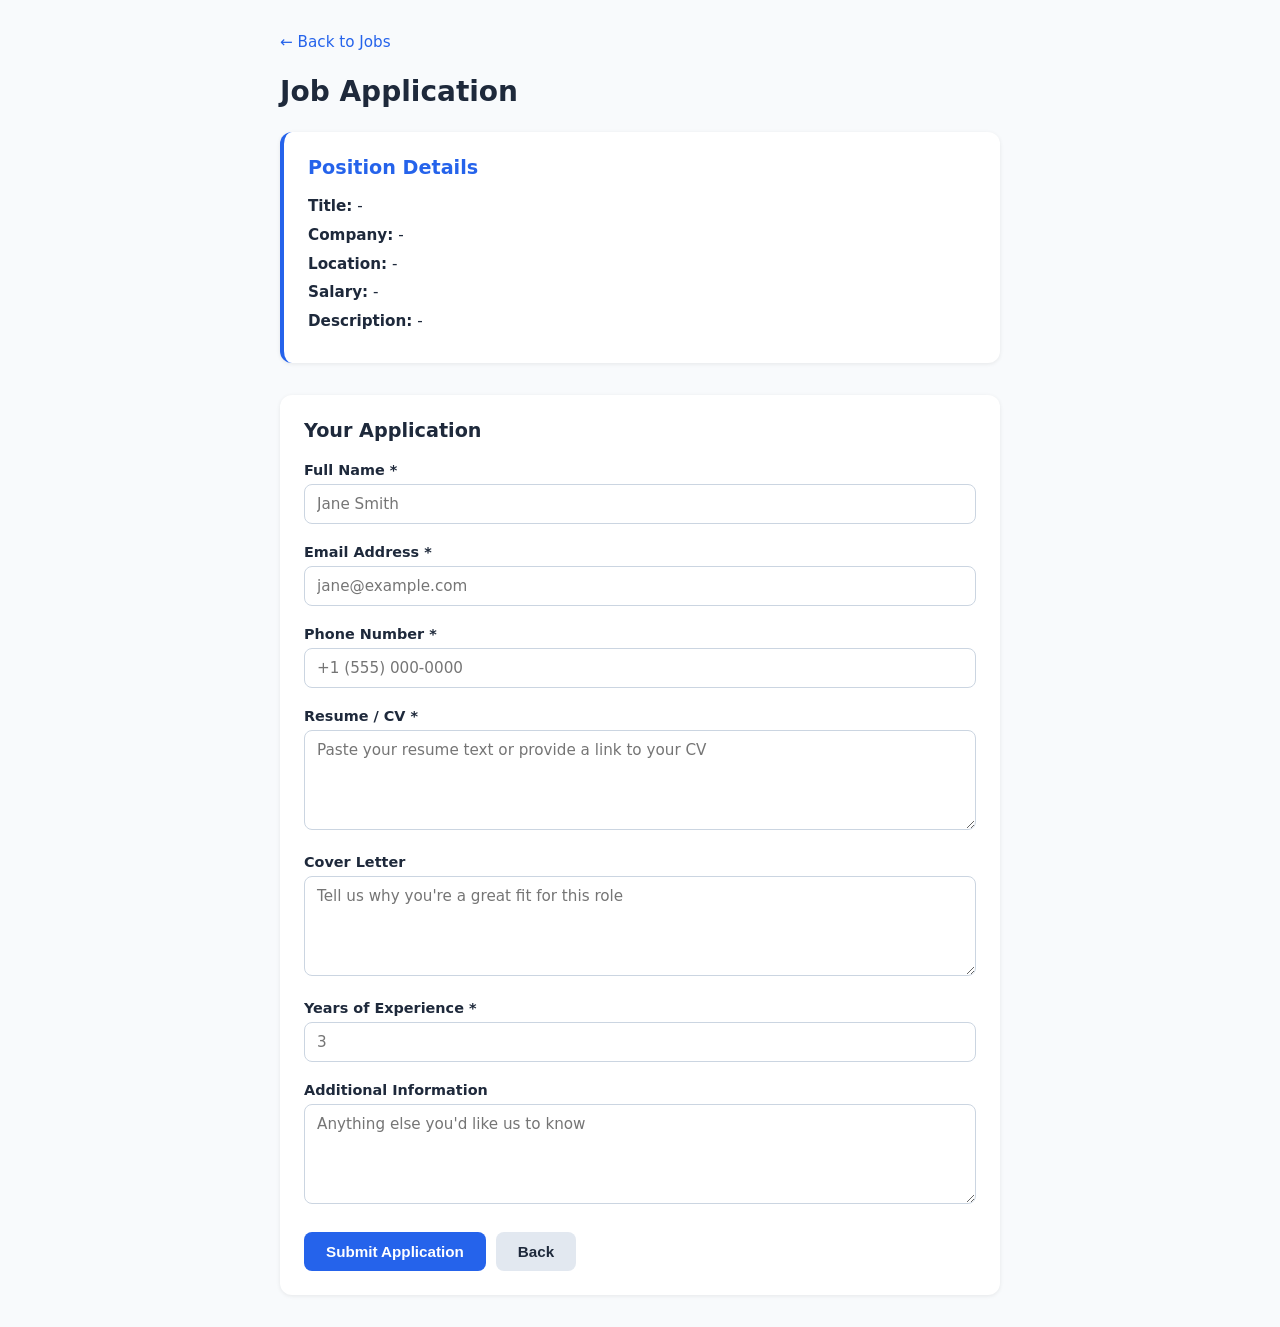
<file: application.html>
<!DOCTYPE html>
<html lang="en">
<head>
    <meta charset="UTF-8">
    <meta name="viewport" content="width=device-width, initial-scale=1.0">
    <title>Job Application | JobBridge</title>
    <style>
        :root {
            --primary: #2563eb;
            --primary-dark: #1d4ed8;
            --bg: #f8fafc;
            --text: #1e293b;
        }

        * { box-sizing: border-box; }

        body {
            font-family: system-ui, -apple-system, sans-serif;
            background: var(--bg);
            color: var(--text);
            margin: 0;
            padding: 2rem 1rem;
        }

        .container {
            max-width: 720px;
            margin: 0 auto;
        }

        .back-link {
            display: inline-flex;
            align-items: center;
            gap: 6px;
            color: var(--primary);
            text-decoration: none;
            font-weight: 500;
            margin-bottom: 1.5rem;
            font-size: 0.95rem;
        }

        .back-link:hover { text-decoration: underline; }

        h1 {
            margin: 0 0 1.5rem;
            font-size: 1.75rem;
        }

        .job-details {
            background: white;
            border-radius: 12px;
            padding: 1.5rem;
            margin-bottom: 2rem;
            box-shadow: 0 1px 4px rgba(0,0,0,0.08);
            border-left: 4px solid var(--primary);
        }

        .job-details h2 {
            margin: 0 0 1rem;
            font-size: 1.2rem;
            color: var(--primary);
        }

        .job-details p {
            margin: 6px 0;
            font-size: 0.95rem;
            line-height: 1.5;
        }

        .job-details .detail-label {
            font-weight: 600;
        }

        form {
            background: white;
            border-radius: 12px;
            padding: 1.5rem;
            box-shadow: 0 1px 4px rgba(0,0,0,0.08);
        }

        form h2 {
            margin: 0 0 1.25rem;
            font-size: 1.2rem;
        }

        .form-group {
            margin-bottom: 1.25rem;
        }

        label {
            display: block;
            margin-bottom: 6px;
            font-weight: 600;
            font-size: 0.9rem;
        }

        input, textarea, select {
            width: 100%;
            padding: 10px 12px;
            border: 1px solid #cbd5e1;
            border-radius: 8px;
            font-size: 0.95rem;
            font-family: inherit;
            color: var(--text);
            outline: none;
            transition: border-color 0.2s, box-shadow 0.2s;
        }

        input:focus, textarea:focus, select:focus {
            border-color: var(--primary);
            box-shadow: 0 0 0 3px rgba(37, 99, 235, 0.15);
        }

        textarea {
            resize: vertical;
            min-height: 100px;
        }

        .button-group {
            display: flex;
            gap: 10px;
            margin-top: 1.5rem;
            flex-wrap: wrap;
        }

        .btn {
            padding: 11px 22px;
            border: none;
            border-radius: 8px;
            cursor: pointer;
            font-size: 0.95rem;
            font-weight: 600;
            transition: background 0.2s;
        }

        .btn-primary {
            background: var(--primary);
            color: white;
        }

        .btn-primary:hover { background: var(--primary-dark); }

        .btn-secondary {
            background: #e2e8f0;
            color: var(--text);
        }

        .btn-secondary:hover { background: #cbd5e1; }

        .success-msg {
            display: none;
            background: #dcfce7;
            color: #166534;
            border: 1px solid #bbf7d0;
            border-radius: 8px;
            padding: 12px 16px;
            margin-top: 1rem;
            font-weight: 500;
        }
    </style>
</head>
<body>
    <div class="container">
        <a href="dashboard.html" class="back-link">&#8592; Back to Jobs</a>

        <h1>Job Application</h1>

        <div class="job-details">
            <h2>Position Details</h2>
            <p><span class="detail-label">Title:</span> <span id="jobTitle">-</span></p>
            <p><span class="detail-label">Company:</span> <span id="jobCompany">-</span></p>
            <p><span class="detail-label">Location:</span> <span id="jobLocation">-</span></p>
            <p><span class="detail-label">Salary:</span> <span id="jobSalary">-</span></p>
            <p><span class="detail-label">Description:</span> <span id="jobDescription">-</span></p>
        </div>

        <form id="applicationForm" novalidate>
            <h2>Your Application</h2>

            <div class="form-group">
                <label for="fullName">Full Name *</label>
                <input type="text" id="fullName" name="fullName" placeholder="Jane Smith" required>
            </div>

            <div class="form-group">
                <label for="email">Email Address *</label>
                <input type="email" id="email" name="email" placeholder="jane@example.com" required>
            </div>

            <div class="form-group">
                <label for="phone">Phone Number *</label>
                <input type="tel" id="phone" name="phone" placeholder="+1 (555) 000-0000" required>
            </div>

            <div class="form-group">
                <label for="resume">Resume / CV *</label>
                <textarea id="resume" name="resume" placeholder="Paste your resume text or provide a link to your CV" required></textarea>
            </div>

            <div class="form-group">
                <label for="coverLetter">Cover Letter</label>
                <textarea id="coverLetter" name="coverLetter" placeholder="Tell us why you're a great fit for this role"></textarea>
            </div>

            <div class="form-group">
                <label for="experience">Years of Experience *</label>
                <input type="number" id="experience" name="experience" min="0" step="1" placeholder="3" required>
            </div>

            <div class="form-group">
                <label for="message">Additional Information</label>
                <textarea id="message" name="message" placeholder="Anything else you'd like us to know"></textarea>
            </div>

            <div class="button-group">
                <button type="submit" class="btn btn-primary">Submit Application</button>
                <button type="button" class="btn btn-secondary" onclick="window.history.back()">Back</button>
            </div>

            <div class="success-msg" id="successMsg">
                Your application has been submitted successfully!
            </div>
        </form>
    </div>

    <script>
        // Populate job details from URL parameters
        const urlParams = new URLSearchParams(window.location.search);
        const jobId = urlParams.get('jobId');

        document.getElementById('jobTitle').textContent = urlParams.get('title') || '-';
        document.getElementById('jobCompany').textContent = urlParams.get('company') || '-';
        document.getElementById('jobLocation').textContent = urlParams.get('location') || '-';
        document.getElementById('jobSalary').textContent = urlParams.get('salary') || '-';
        document.getElementById('jobDescription').textContent = urlParams.get('description') || '-';

        // Handle form submission
        document.getElementById('applicationForm').addEventListener('submit', async function(e) {
            e.preventDefault();

            const fullName = document.getElementById('fullName').value.trim();
            const email = document.getElementById('email').value.trim();
            const phone = document.getElementById('phone').value.trim();
            const resume = document.getElementById('resume').value.trim();
            const experience = document.getElementById('experience').value;
            const experienceNum = parseInt(experience, 10);

            if (!fullName || !email || !phone || !resume || experience === '' || isNaN(experienceNum) || experienceNum < 0) {
                alert('Please fill in all required fields.');
                return;
            }

            const applicationData = {
                job_id: jobId,
                full_name: fullName,
                email: email,
                phone: phone,
                resume: resume,
                cover_letter: document.getElementById('coverLetter').value.trim(),
                experience: experienceNum,
                message: document.getElementById('message').value.trim(),
                submitted_at: new Date().toISOString()
            };

            try {
                // Save to Supabase 'applications' table when configured
                // const { error } = await supabase.from('applications').insert([applicationData]);
                // if (error) throw error;

                document.getElementById('successMsg').style.display = 'block';
                e.target.reset();
                document.getElementById('successMsg').scrollIntoView({ behavior: 'smooth', block: 'nearest' });
            } catch (err) {
                alert('Error submitting application: ' + err.message);
            }
        });
    </script>
</body>
</html>
</file>
